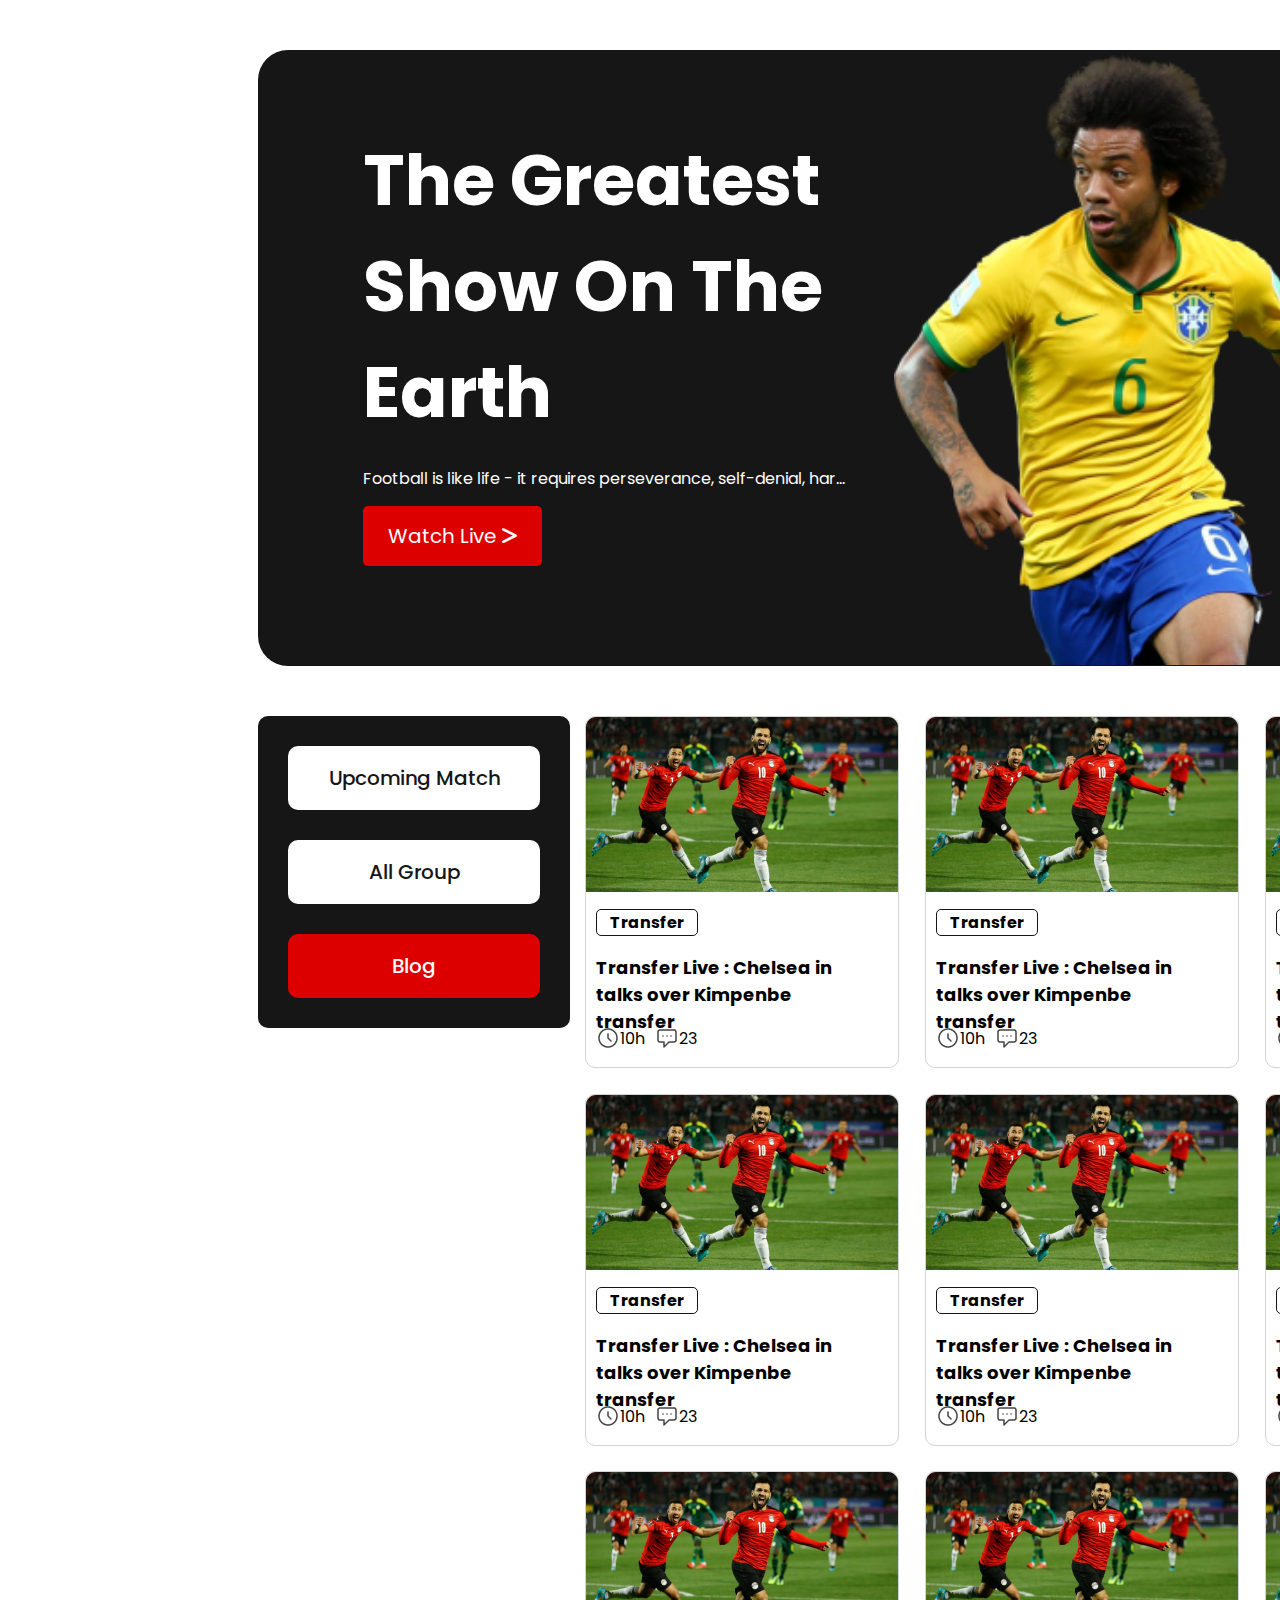
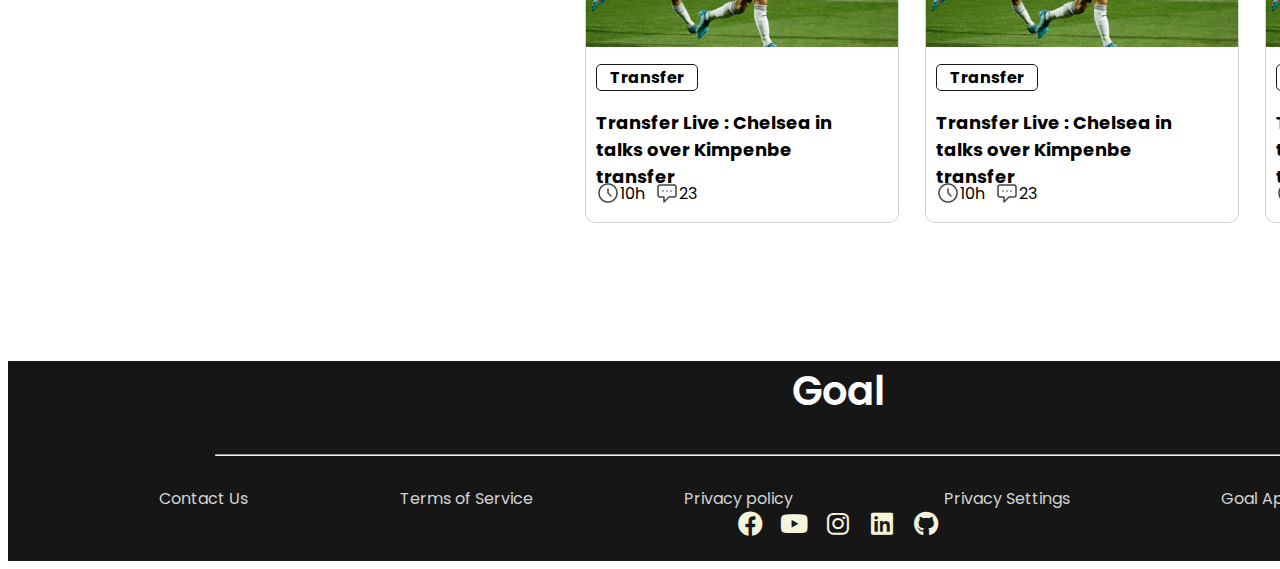
<file: index.html>
<!DOCTYPE html>
<html lang="en">

<head>
    <meta charset="UTF-8">
    <meta http-equiv="X-UA-Compatible" content="IE=edge">
    <meta name="viewport" content="width=device-width, initial-scale=1.0">
    <title>FIFA World Cup</title>
    <!-- added fav-icon -->
    <link rel="icon" type="image/x-icon" href="image/futbol.svg">

    <!-- Font awesome -->
    <link rel="stylesheet" href="styles/all.min.css">
    <!-- script not working so manually added font awesome as css -->
    <!-- <script src="https://kit.fontawesome.com/d64f0c1321.js" crossorigin="anonymous"></script> -->
    <!-- stylesheet -->
    <link rel="stylesheet" href="styles/style.css">

</head>

<body>
    <!-- header start -->
    <header>
        <section class="header-style">
            <div class="left-header-info">
                <h1>The Greatest Show On The Earth</h1>
                <p class="paragraph-info" title="Football is like life - it requires perseverance, self-denial, hard work,
                sacrifice, dedication and
                respect for authority.">Football is like life - it requires perseverance, self-denial, hard work,
                    sacrifice, dedication and
                    respect for authority.</p>
                <!-- icon added near watch live also added hover affect  -->
                <a class="btn-style" target="_blank" href="https://www.goal.com/en-in">Watch Live  <i class="fa-solid fa-greater-than"></i> </a>
            </div>

            <div class="right-header-info">
                <img src="image/player.png" alt="image not showing">

            </div>


        </section>

    </header>
    <!-- header end -->

    <!-- Main-start -->
    <main>

        <section class="main-body">
            <!-- Navigation start -->
            <div class="navigation">
                <div class="btn-box">

                    <a class="nav-btn-style" href="page2.html">Upcoming Match</a>
                    <a class="nav-btn-style" href="">All Group</a>
                    <a style="color: white; background-color:#DD0000" class="nav-btn-style" href="">Blog</a>

                </div>
            </div>
            <!-- blog-content-start -->
            <div class="right-content">
                <div class="blog-container">
                    <div class="blog-banner">
                        <img src="image/blog-img.png" alt="">
                    </div>
                    <div class="blog-detail-box">
                        <div class="blog-detail">
                            <h4>Transfer</h4>
                            <h3>Transfer Live : Chelsea in talks over Kimpenbe transfer</h3>
                        </div>
                        <div class="icons-alignment">
                            <img src="image/Time Icon.png" alt="">
                            <p>10h</p>
                            <img src="image/Chat Icon.png" alt="">
                            <p>23</p>
                        </div>
                    </div>

                </div>
                <!-- adding 5 more -->
                <div class="blog-container">
                    <div class="blog-banner">
                        <img src="image/blog-img.png" alt="">
                    </div>
                    <div class="blog-detail-box">
                        <div class="blog-detail">
                            <h4>Transfer</h4>
                            <h3>Transfer Live : Chelsea in talks over Kimpenbe transfer</h3>
                        </div>
                        <div class="icons-alignment">
                            <img src="image/Time Icon.png" alt="">
                            <p>10h</p>
                            <img src="image/Chat Icon.png" alt="">
                            <p>23</p>
                        </div>
                    </div>

                </div>
                <div class="blog-container">
                    <div class="blog-banner">
                        <img src="image/blog-img.png" alt="">
                    </div>
                    <div class="blog-detail-box">
                        <div class="blog-detail">
                            <h4>Transfer</h4>
                            <h3>Transfer Live : Chelsea in talks over Kimpenbe transfer</h3>
                        </div>
                        <div class="icons-alignment">
                            <img src="image/Time Icon.png" alt="">
                            <p>10h</p>
                            <img src="image/Chat Icon.png" alt="">
                            <p>23</p>
                        </div>
                    </div>

                </div>
                <div class="blog-container">
                    <div class="blog-banner">
                        <img src="image/blog-img.png" alt="">
                    </div>
                    <div class="blog-detail-box">
                        <div class="blog-detail">
                            <h4>Transfer</h4>
                            <h3>Transfer Live : Chelsea in talks over Kimpenbe transfer</h3>
                        </div>
                        <div class="icons-alignment">
                            <img src="image/Time Icon.png" alt="">
                            <p>10h</p>
                            <img src="image/Chat Icon.png" alt="">
                            <p>23</p>
                        </div>
                    </div>

                </div>
                <div class="blog-container">
                    <div class="blog-banner">
                        <img src="image/blog-img.png" alt="">
                    </div>
                    <div class="blog-detail-box">
                        <div class="blog-detail">
                            <h4>Transfer</h4>
                            <h3>Transfer Live : Chelsea in talks over Kimpenbe transfer</h3>
                        </div>
                        <div class="icons-alignment">
                            <img src="image/Time Icon.png" alt="">
                            <p>10h</p>
                            <img src="image/Chat Icon.png" alt="">
                            <p>23</p>
                        </div>
                    </div>

                </div>
                <div class="blog-container">
                    <div class="blog-banner">
                        <img src="image/blog-img.png" alt="">
                    </div>
                    <div class="blog-detail-box">
                        <div class="blog-detail">
                            <h4>Transfer</h4>
                            <h3>Transfer Live : Chelsea in talks over Kimpenbe transfer</h3>
                        </div>
                        <div class="icons-alignment">
                            <img src="image/Time Icon.png" alt="">
                            <p>10h</p>
                            <img src="image/Chat Icon.png" alt="">
                            <p>23</p>
                        </div>
                    </div>

                </div>

                <div class="blog-container hide-grid">
                    <div class="blog-banner">
                        <img src="image/blog-img.png" alt="">
                    </div>
                    <div class="blog-detail-box">
                        <div class="blog-detail">
                            <h4>Transfer</h4>
                            <h3>Transfer Live : Chelsea in talks over Kimpenbe transfer</h3>
                        </div>
                        <div class="icons-alignment">
                            <img src="image/Time Icon.png" alt="">
                            <p>10h</p>
                            <img src="image/Chat Icon.png" alt="">
                            <p>23</p>
                        </div>
                    </div>

                </div>
                <div class="blog-container hide-grid">
                    <div class="blog-banner">
                        <img src="image/blog-img.png" alt="">
                    </div>
                    <div class="blog-detail-box">
                        <div class="blog-detail">
                            <h4>Transfer</h4>
                            <h3>Transfer Live : Chelsea in talks over Kimpenbe transfer</h3>
                        </div>
                        <div class="icons-alignment">
                            <img src="image/Time Icon.png" alt="">
                            <p>10h</p>
                            <img src="image/Chat Icon.png" alt="">
                            <p>23</p>
                        </div>
                    </div>

                </div>
                <div class="blog-container hide-grid">
                    <div class="blog-banner">
                        <img src="image/blog-img.png" alt="">
                    </div>
                    <div class="blog-detail-box">
                        <div class="blog-detail">
                            <h4>Transfer</h4>
                            <h3>Transfer Live : Chelsea in talks over Kimpenbe transfer</h3>
                        </div>
                        <div class="icons-alignment">
                            <img src="image/Time Icon.png" alt="">
                            <p>10h</p>
                            <img src="image/Chat Icon.png" alt="">
                            <p>23</p>
                        </div>
                    </div>

                </div>



            </div>



        </section>
      
    </main>
    <!-- Adding View All button in tablet mode using visibility -->
    <div class="view-All-btn">
        <a class="btn-style" target="_blank" href="https://www.goal.com/en-in">View All</a>
    </div>
    </div>

    <!-- Footer Start -->
    <footer>
        <div class="footer-box">
            <h2>Goal</h2>
            <hr>
            <div class="info">
                <a href="">Contact Us</a>
                <a href="">Terms of Service</a>
                <a href="">Privacy policy</a>
                <a href="">Privacy Settings</a>
                <a class="middle" href="">Goal App</a>
                <a class="middle" href="">Goal Live</a>
            </div>
            <div class="socials">
                <a href="https://www.facebook.com/mahin.hasan.750/"> <i class="fa-brands fa-facebook"></i></a>
                <a href="https://youtu.be/HgiOw_wu6EA"> <i class="fa-brands fa-youtube"></i></a>
                <a href="https://www.instagram.com/mahin_hsn/"> <i class="fa-brands fa-instagram"></i></a>
                <a href="https://www.linkedin.com/in/mahin-hasan-01b4a222a/"> <i class="fa-brands fa-linkedin"></i></a>
                <a href="https://github.com/Mahin-Hasan"> <i class="fa-brands fa-github"></i></a>

            </div>
        </div>

    </footer>

</body>

</html>
</file>
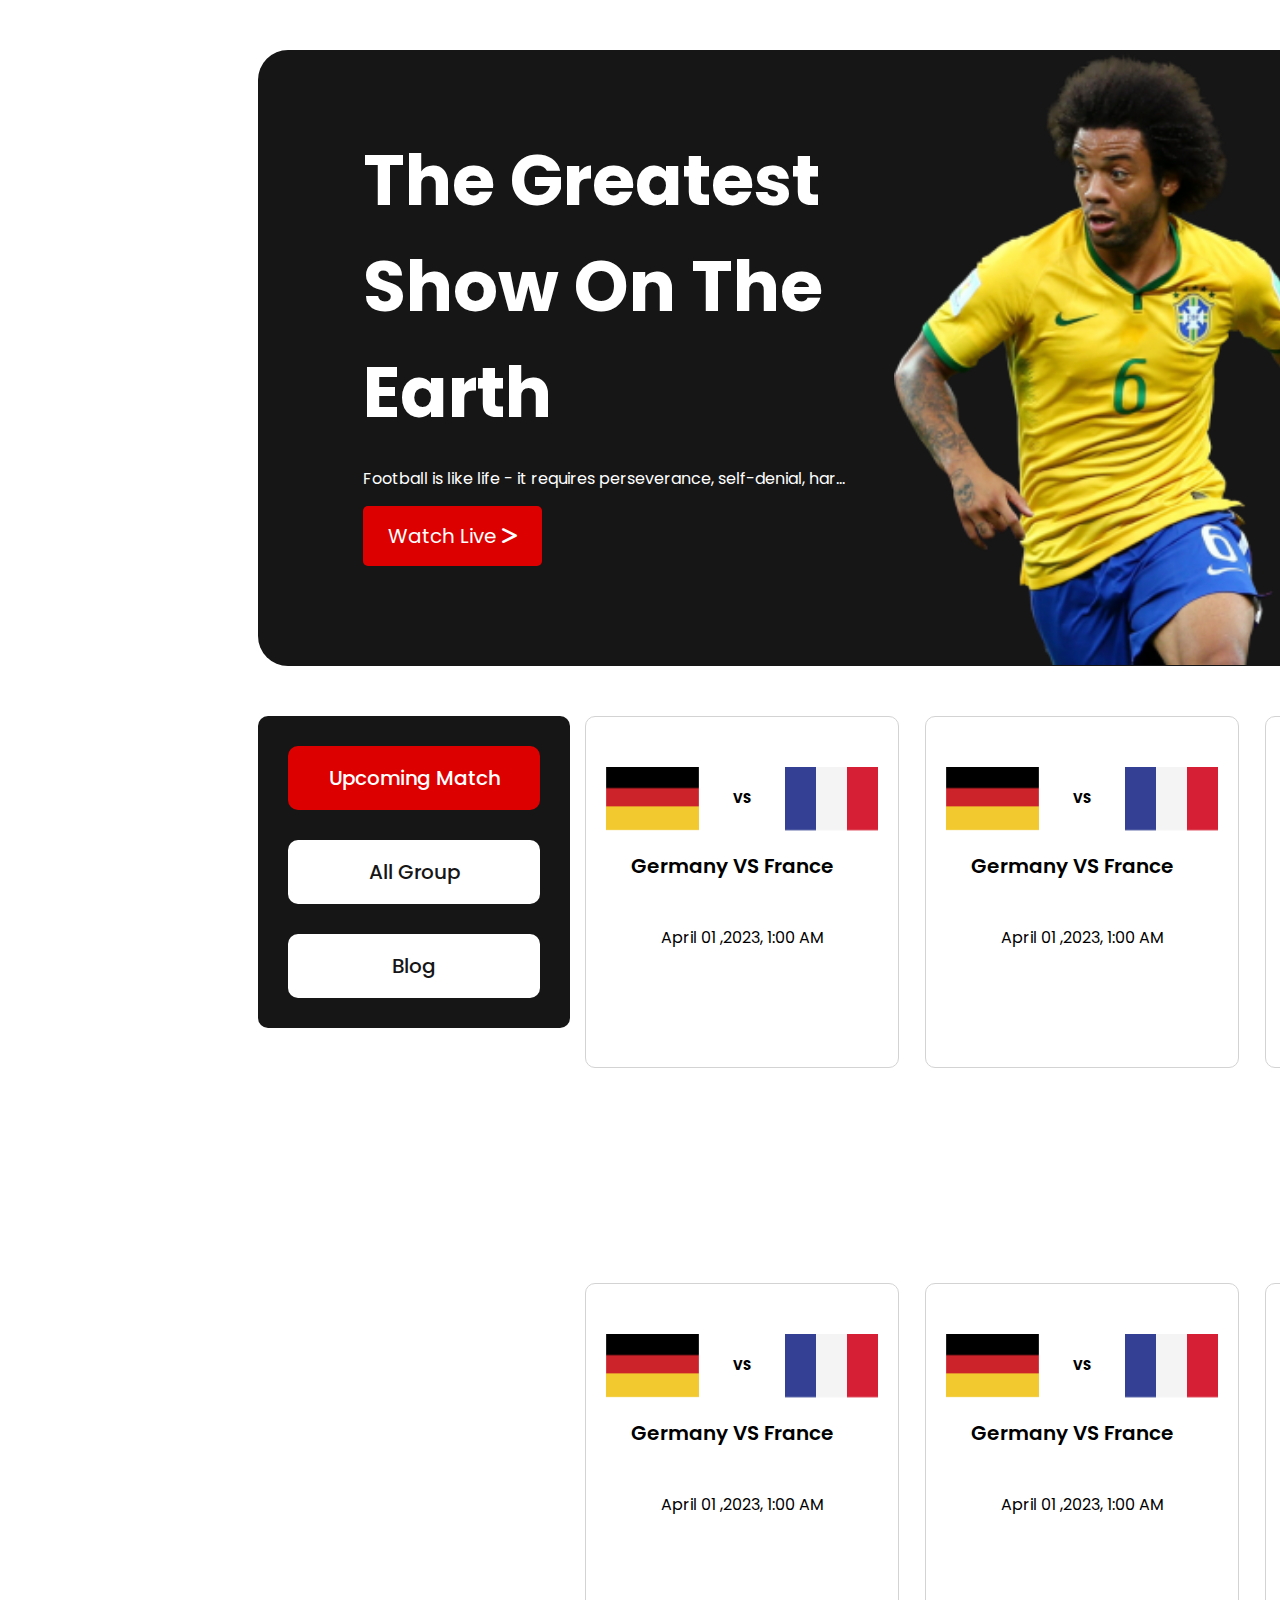
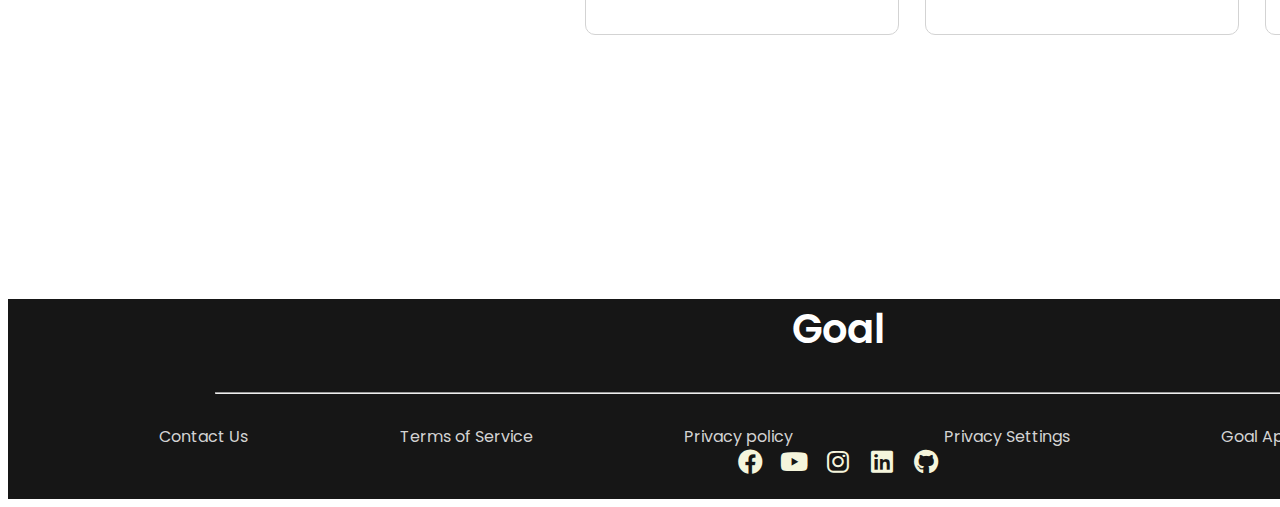
<file: page2.html>
<!DOCTYPE html>
<html lang="en">
<head>
    <meta charset="UTF-8">
    <meta http-equiv="X-UA-Compatible" content="IE=edge">
    <meta name="viewport" content="width=device-width, initial-scale=1.0">
    <title>Assignment 2</title>
    <!-- Font awesome -->
    <link rel="stylesheet" href="styles/all.min.css">
    <!-- script not working so manually added font awesome as css -->
    <!-- <script src="https://kit.fontawesome.com/d64f0c1321.js" crossorigin="anonymous"></script> -->
    <!-- stylesheet -->
    <link rel="stylesheet" href="styles/style.css">
    <style>
        .flag-position {
            padding-top: 20px;

            display: flex;
            justify-content: space-between;
            margin: 30px 20px 10px 20px;
        }
        .blog-detail h3{
            font-weight: 600;
            font-size: 20px;
            text-align: center;
        }
        .blog-detail p{
            font-weight: 400;
            font-size: 16px;
            text-align: center;
        }
    </style>
</head>
<body>
    <!-- header start -->
    <header>
        <section class="header-style">
            <div class="left-header-info">
                <h1>The Greatest Show On The Earth</h1>
                <p class="paragraph-info">Football is like life - it requires perseverance, self-denial, hard work,
                    sacrifice, dedication and
                    respect for authority.</p>
                <!-- icon must be added to watch live -->
                <a class="btn-style" target="_blank" href="https://www.goal.com/en-in">Watch Live <i
                        class="fa-solid fa-greater-than"></i> </a>
            </div>
            <div class="right-header-info">
                <img src="image/player.png" alt="image not showing">
            </div>
        </section>
    </header>
    <!-- header end -->

    <!-- Main-start -->
    <main>
        <section class="main-body">
            <!-- Navigation start -->
            <div class="navigation">
                <div class="btn-box">
                    <a style="color: white; background-color:#DD0000" class="nav-btn-style" href="">Upcoming Match</a>
                    <a class="nav-btn-style" href="">All Group</a>
                    <a class="nav-btn-style" href="index.html">Blog</a>
                </div>
            </div>
            <!-- Match-content-start -->
            <div class="right-content">
                <div class="blog-container">
                    <div class="blog-banner flag-position">
                        <img src="image/germany Flag.png" alt="">
                        <h5>VS</h5>
                        <img src="image/Flag.png" alt="">
                    </div>
                    <div class="blog-detail-box">
                        <div class="blog-detail">
                            <h3>Germany VS France</h3>
                            <p>April 01 ,2023, 1:00 AM</p>
                        </div>
                    </div>
                </div>
                <div class="blog-container">
                    <div class="blog-banner flag-position">
                        <img src="image/germany Flag.png" alt="">
                        <h5>VS</h5>
                        <img src="image/Flag.png" alt="">
                    </div>
                    <div class="blog-detail-box">
                        <div class="blog-detail">
                            <h3>Germany VS France</h3>
                            <p>April 01 ,2023, 1:00 AM</p>
                        </div>
                    </div>
                </div>
                <div class="blog-container">
                    <div class="blog-banner flag-position">
                        <img src="image/germany Flag.png" alt="">
                        <h5>VS</h5>
                        <img src="image/Flag.png" alt="">
                    </div>
                    <div class="blog-detail-box">
                        <div class="blog-detail">
                            <h3>Germany VS France</h3>
                            <p>April 01 ,2023, 1:00 AM</p>
                        </div>
                    </div>
                </div>
                <div class="blog-container">
                    <div class="blog-banner flag-position">
                        <img src="image/germany Flag.png" alt="">
                        <h5>VS</h5>
                        <img src="image/Flag.png" alt="">
                    </div>
                    <div class="blog-detail-box">
                        <div class="blog-detail">
                            <h3>Germany VS France</h3>
                            <p>April 01 ,2023, 1:00 AM</p>
                        </div>
                    </div>
                </div>
                <div class="blog-container">
                    <div class="blog-banner flag-position">
                        <img src="image/germany Flag.png" alt="">
                        <h5>VS</h5>
                        <img src="image/Flag.png" alt="">
                    </div>
                    <div class="blog-detail-box">
                        <div class="blog-detail">
                            <h3>Germany VS France</h3>
                            <p>April 01 ,2023, 1:00 AM</p>
                        </div>
                    </div>
                </div>
                <div class="blog-container">
                    <div class="blog-banner flag-position">
                        <img src="image/germany Flag.png" alt="">
                        <h5>VS</h5>
                        <img src="image/Flag.png" alt="">
                    </div>
                    <div class="blog-detail-box">
                        <div class="blog-detail">
                            <h3>Germany VS France</h3>
                            <p>April 01 ,2023, 1:00 AM</p>
                        </div>
                    </div>
                </div>
            </div>
            </div>
        </section>
    </main>
    <footer>
        <div class="footer-box">
            <h2>Goal</h2>
            <hr>
            <div class="info">
                <a href="">Contact Us</a>
                <a href="">Terms of Service</a>
                <a href="">Privacy policy</a>
                <a href="">Privacy Settings</a>
                <a class="middle" href="">Goal App</a>
                <a class="middle" href="">Goal Live</a>
            </div>
            <div class="socials">
                <a href="https://www.facebook.com/mahin.hasan.750/"> <i class="fa-brands fa-facebook"></i></a>
                <a href="https://youtu.be/HgiOw_wu6EA"> <i class="fa-brands fa-youtube"></i></a>
                <a href="https://www.instagram.com/mahin_hsn/"> <i class="fa-brands fa-instagram"></i></a>
                <a href="https://www.linkedin.com/in/mahin-hasan-01b4a222a/"> <i class="fa-brands fa-linkedin"></i></a>
                <a href="https://github.com/Mahin-Hasan"> <i class="fa-brands fa-github"></i></a>

            </div>

        </div>
    </footer>
</body>

</html>
</file>
<file: styles/style.css>
/* Fonts poppins imported */
@import url('https://fonts.googleapis.com/css2?family=Gentium+Book+Plus&family=Island+Moments&family=Playfair+Display:wght@700&family=Poppins:wght@400;500&family=Splash&family=The+Nautigal:wght@700&display=swap');

/* Adding default font as poppins */
body {
    font-family: 'Poppins', sans-serif;
    background-color: #FFFFFF;
}

/* ----------------------
--Header-Section-Design--
------------------------- */

.header-style {
    display: flex;
    align-items: center;
    justify-content: center;
    width: 1321px;
    height: 616px;
    margin: 50px 0px 0px 250px; /* top | right | bottom | left */
    border-radius: 30px;
    background-color: #161616;
}

/* designing left information in header */
.left-header-info {
    width: 531px;
    height: 460px;
}
/* adding ellipsis to the paragraph */
.left-header-info p{
    width: 91%;
    text-overflow: ellipsis;
    overflow: hidden;
    white-space: nowrap;
}

h1 {
    color: #FFFFFF;
    font-weight: 700;
    font-size: 70px;
    margin: 0px 0px 0px 0px;
}

.paragraph-info {
    overflow: hidden;
    font-weight: 400;
    font-size: 16px;
    color: #FFFFFF;
    margin: 20px 0px 30px 0px;
}



.btn-style {
    text-decoration: none;
    color: #FFFFFF;
    font-weight: 400;
    font-size: 20px;
    text-align: center;
    background-color: #DD0000;
    padding: 16px 25px;
    border-radius: 5px;
}
.btn-style:hover{
    background-color: orange;
    border-radius: 20px;
    transition: 1s;
}
/* designing right information in header */
.right-header-info {
    width: 581px;
    height: 613px;
    margin: 0px 0px 0px 0px;
}
.right-header-info img {
    width: 581px;
    height: 613px;
}
/* End of header section */

/* ----------
---Main body---
------------- */
.main-body {
    display: flex;
    width: 1321px;
    height: 1150px;
    margin: 50px 0px 0px 250px;
    /* top | right | bottom | left */
    border-radius: 30px;
    /* background-color: #c9bfff; */
    background-color: #FFFFFF;

}

/* left nav design start */
.navigation {
    width: 312px;
    height: 312px;
    background-color: #161616;
    border-radius: 10px;
}

.btn-box {
    width: 252px;
    height: 252px;
    margin: 30px;
}

.nav-btn-style {
    display: grid;
    grid-template-columns: repeat(1, 1fr);
    text-decoration: none;
    color: #161616;
    width: 252px;
    height: 64px;
    margin: 30px 0px 0px 0px;
    font-weight: 500;
    font-size: 20px;
    text-align: center;
    justify-content: center;
    align-items: center;
    background-color: #FFFFFF;
    border-radius: 10px;
}

/* left nav design end */

/* right content design start */
.right-content {
    display: grid;
    grid-template-columns: repeat(3, 1fr);
    grid-column-gap: 26px;

    /* border: 3px solid crimson; */
    width: 990px;
    height: 1133px;
    margin-left: 15px;

}

h4 {
    border: 1px solid #161616;
    width: 100px;
    height: 32;
    font-size: 16px;
    text-align: center;
    border-radius: 5px;
    margin: 0px 0px 0px 0px;

}

h3 {
    width: 272px;
    height: 54px;
    font-size: 18px;
}

.blog-container {
    width: 312px;
    height: 350px;
    border-radius: 10px;
    border: 1px solid lightgrey;
    background-color: #FFFFFF;

}

.blog-detail-box {
    margin: 10px;
    height: 155px;
}

.icons-alignment {
    display: flex;
}

.icons-alignment img {
    width: 24px;
    height: 24px;
}

.icons-alignment p {
    margin: 0px 10px 0px 0px;

}
/* View All button for tablet mode*/
.view-All-btn{
    display: flex;
    justify-content: center;
    visibility: hidden;
}
/* footer start */
h2 {
    color: #FFFFFF;
    font-weight: 600;
    font-size: 40px;
    text-align: center;
}

hr {
    width: 75%;
    color: lightgray;
}

.footer-box {

    margin-top: 30px;
    width: 1660px;
    height: 200px;
    background-color: #161616;
    text-align: center;
}

.info {
    margin-top: 30px;
    display: flex;
    justify-content: space-evenly;
}

.info a {
    text-decoration: none;
    color: lightgray;

}

/* footer end */

/* icon styling */
.fa-brands{
    color: beige;
    width: 40px;
    font-size: 25px;
}



/*
-------------
 Media Queries For responsiveness
----------------
 */

/* for mobile */
@media only screen and (max-width:688px) {
    .header-style {
        width: 100%;
        height: 100%;
        flex-direction: column;
    }

    .left-header-info, .right-header-info {
        grid-template-columns: repeat(1, 1fr);
    }
    .navigation {
        background-color: #FFFFFF;
    }

    .main-body {
        width: 100%;
        height: 100%;
        flex-direction: column;
        justify-content: center;
        align-items: center;

    }

    .nav-btn-style {
        flex-direction: column;
        border: 2px solid lightgray;
        background-color: #FFFFFF;

    }

    .right-content {
        margin-left: 70px;
        width: 100%;
        height: 100%;
        grid-template-columns: repeat(1, 1fr);
        flex-direction: column;
        justify-content: center;
        align-items: center;


    }
    .footer-box {
        margin-left: 30%;
        width: 100%;
        height: 100%;
        flex-direction: column;
        justify-content: center;
        align-items: center;
    }

    .info {
        flex-direction: column;

    }

}

/* For Tablet devices */
@media only screen and (min-width: 688px) and (max-width: 992px) {

    .header-style {
        width: 100%;
        height: 100%;
        padding-bottom: 10%;
        justify-content: space-around;
    }

    .btn-box {
        display: grid;
        grid-template-columns: repeat(3, 1fr);

    }

    .nav-btn-style {

        border: 3px solid lightgrey;

    }

    .main-body {
        margin-top: 10%;
    }

    .navigation {
        background-color: #FFFFFF;
    }

    .right-content {
        margin-top: 15%;
        margin-right: 40%;
        margin-left: -15%;
        width: 100%;
        height: 100%;
        grid-template-columns: repeat(2, 1fr);
        justify-content: center;


    }

    .hide-grid {
        display: none;
    }

    .footer-box {
        margin-left: 30%;
        margin-top: 30%;

        width: 100%;
        height: 100%;
        flex-direction: column;
        justify-content: center;
        align-items: center;
    }

    .info {
        margin-top: 20%;
        display: grid;
        grid-template-columns: repeat(4, 1fr);


    }

    .middle {
        display: flex;
        margin-left: 150%;
        
    }
    .view-All-btn{
        margin: 20% 0% -20% 60%;

        visibility: visible;
    }
  
}
</file>
